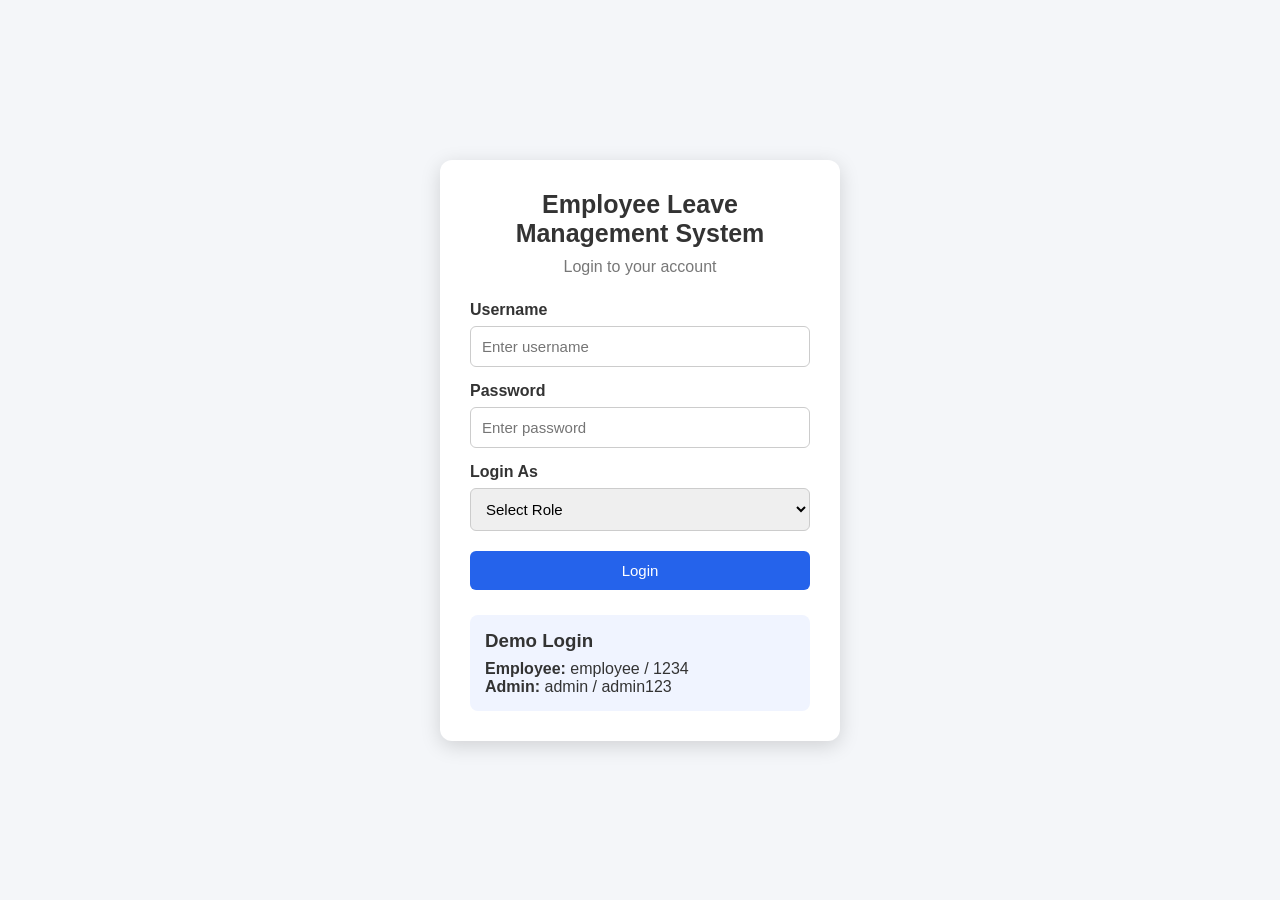
<file: index.html>
<!DOCTYPE html>
<html lang="en">
<head>
    <meta charset="UTF-8">
    <meta name="viewport" content="width=device-width, initial-scale=1.0">
    <title>Employee Leave Management System</title>
    <link rel="stylesheet" href="style.css">
</head>

<body>

    <div class="login-container">

        <div class="login-box">
            <h1>Employee Leave Management System</h1>
            <p class="subtitle">Login to your account</p>

            <form id="loginForm">

                <label for="username">Username</label>
                <input type="text" id="username" placeholder="Enter username" required><br>

                <label for="password">Password</label>
                <input type="password" id="password" placeholder="Enter password" required><br>

                <label for="role">Login As</label>
                <select id="role" required>
                    <option value="">Select Role</option>
                    <option value="employee">Employee</option>
                    <option value="admin">Admin</option>
                </select>

                <button type="submit">Login</button>

                <p id="loginMessage"></p>
            </form>

            <div class="demo-info">
                <h3>Demo Login</h3>
                <p><b>Employee:</b> employee / 1234</p>
                <p><b>Admin:</b> admin / admin123</p>
            </div>
        </div>

    </div>

    <script src="script.js"></script>
</body>
</html>
</file>
<file: style.css>
* {
    margin: 0;
    padding: 0;
    box-sizing: border-box;
}

body {
    font-family: Arial, sans-serif;
    background: #f4f6f9;
    color: #333;
}

/* Login Page */

.login-container {
    min-height: 100vh;
    display: flex;
    justify-content: center;
    align-items: center;
    padding: 20px;
}

.login-box {
    width: 400px;
    background: white;
    padding: 30px;
    border-radius: 12px;
    box-shadow: 0 5px 20px rgba(0, 0, 0, 0.15);
}

.login-box h1 {
    text-align: center;
    font-size: 25px;
    margin-bottom: 10px;
}

.subtitle {
    text-align: center;
    color: #777;
    margin-bottom: 25px;
}

/* Forms */

label {
    display: block;
    margin-top: 15px;
    margin-bottom: 7px;
    font-weight: bold;
}

input,
select,
textarea {
    width: 100%;
    padding: 11px;
    border: 1px solid #ccc;
    border-radius: 6px;
    font-size: 15px;
}

textarea {
    resize: vertical;
}

button {
    border: none;
    padding: 11px 18px;
    border-radius: 6px;
    cursor: pointer;
    background: #2563eb;
    color: white;
    font-size: 15px;
}

button:hover {
    opacity: 0.9;
}

form button {
    width: 100%;
    margin-top: 20px;
}

/* Demo Login */

.demo-info {
    margin-top: 25px;
    padding: 15px;
    background: #f0f4ff;
    border-radius: 8px;
}

.demo-info h3 {
    margin-bottom: 8px;
}

/* Navbar */

.navbar {
    background: #1e3a8a;
    color: white;
    padding: 18px 5%;
    display: flex;
    justify-content: space-between;
    align-items: center;
}

.navbar button {
    background: white;
    color: #1e3a8a;
}

/* Dashboard */

.dashboard {
    width: 90%;
    max-width: 1200px;
    margin: 30px auto;
}

.welcome-card,
.card {
    background: white;
    padding: 25px;
    border-radius: 10px;
    margin-bottom: 25px;
    box-shadow: 0 3px 12px rgba(0, 0, 0, 0.08);
}

.welcome-card h2 {
    margin-bottom: 8px;
}

/* Summary */

.summary-container {
    display: grid;
    grid-template-columns: repeat(4, 1fr);
    gap: 20px;
    margin-bottom: 25px;
}

.summary-card {
    background: white;
    padding: 25px;
    text-align: center;
    border-radius: 10px;
    box-shadow: 0 3px 12px rgba(0, 0, 0, 0.08);
}

.summary-card h3 {
    margin-bottom: 10px;
}

.summary-card p {
    font-size: 30px;
    font-weight: bold;
}

/* Tables */

.table-container {
    overflow-x: auto;
    margin-top: 20px;
}

table {
    width: 100%;
    border-collapse: collapse;
    min-width: 700px;
}

th,
td {
    padding: 12px;
    border-bottom: 1px solid #ddd;
    text-align: left;
}

th {
    background: #eef2ff;
}

.status {
    padding: 5px 10px;
    border-radius: 15px;
    font-size: 13px;
    font-weight: bold;
}

.pending {
    background: #fff3cd;
    color: #856404;
}

.approved {
    background: #d4edda;
    color: #155724;
}

.rejected {
    background: #f8d7da;
    color: #721c24;
}

.approve-btn {
    background: #16a34a;
    margin-right: 5px;
}

.reject-btn {
    background: #dc2626;
}

/* Messages */

#loginMessage,
#leaveMessage {
    text-align: center;
    margin-top: 15px;
    font-weight: bold;
}

/* Mobile */

@media (max-width: 768px) {

    .summary-container {
        grid-template-columns: repeat(2, 1fr);
    }

    .navbar h2 {
        font-size: 17px;
    }

    .dashboard {
        width: 95%;
    }
}

@media (max-width: 500px) {

    .summary-container {
        grid-template-columns: 1fr;
    }

    .login-box {
        width: 100%;
    }
}
.main{
    display: flex;
    margin-bottom:20px;
}
.form-group{
    display: flex;
    justify-content: space-between;
    align-items: center;
}
</file>
